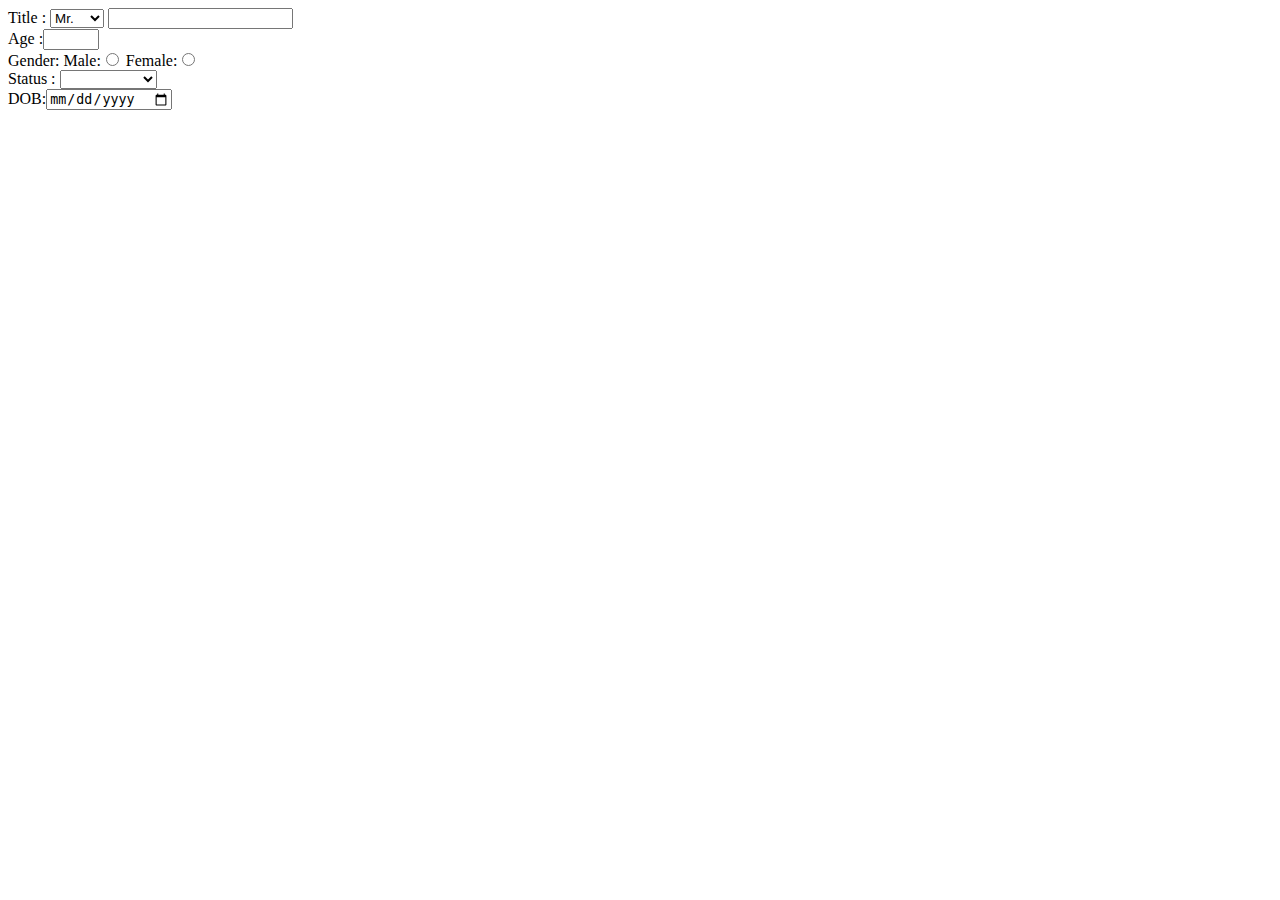
<file: Assignment/Assignment1a.html>
<!DOCTYPE html>
<html>
	<head>
		<style>
			
		</style>
		
	</head>
	<body>
		<form>
			Title :
			<select>
				<option>Mr.</option>
				<option>Mrs.</option>
				<option>Miss.</option>
				<option>Dr.</option>
			</select>
			<input type="text">
			<br/>
			Age :<input type ="number"  min=20 max=45>
			
			<br/>
			Gender:
			Male:<input type="radio" name="gender">
			Female:<input type="radio" name="gender">
			<br/>
			
	
			Status :
			<select>
				<option>
					<option>Employee</option>
					<option>Unemployed</option>
					<option>Student</option>
				</option>

			</select>
			<br/>
			DOB:<input type="date">
			

		
		</form>
	</body>
</html>
</file>
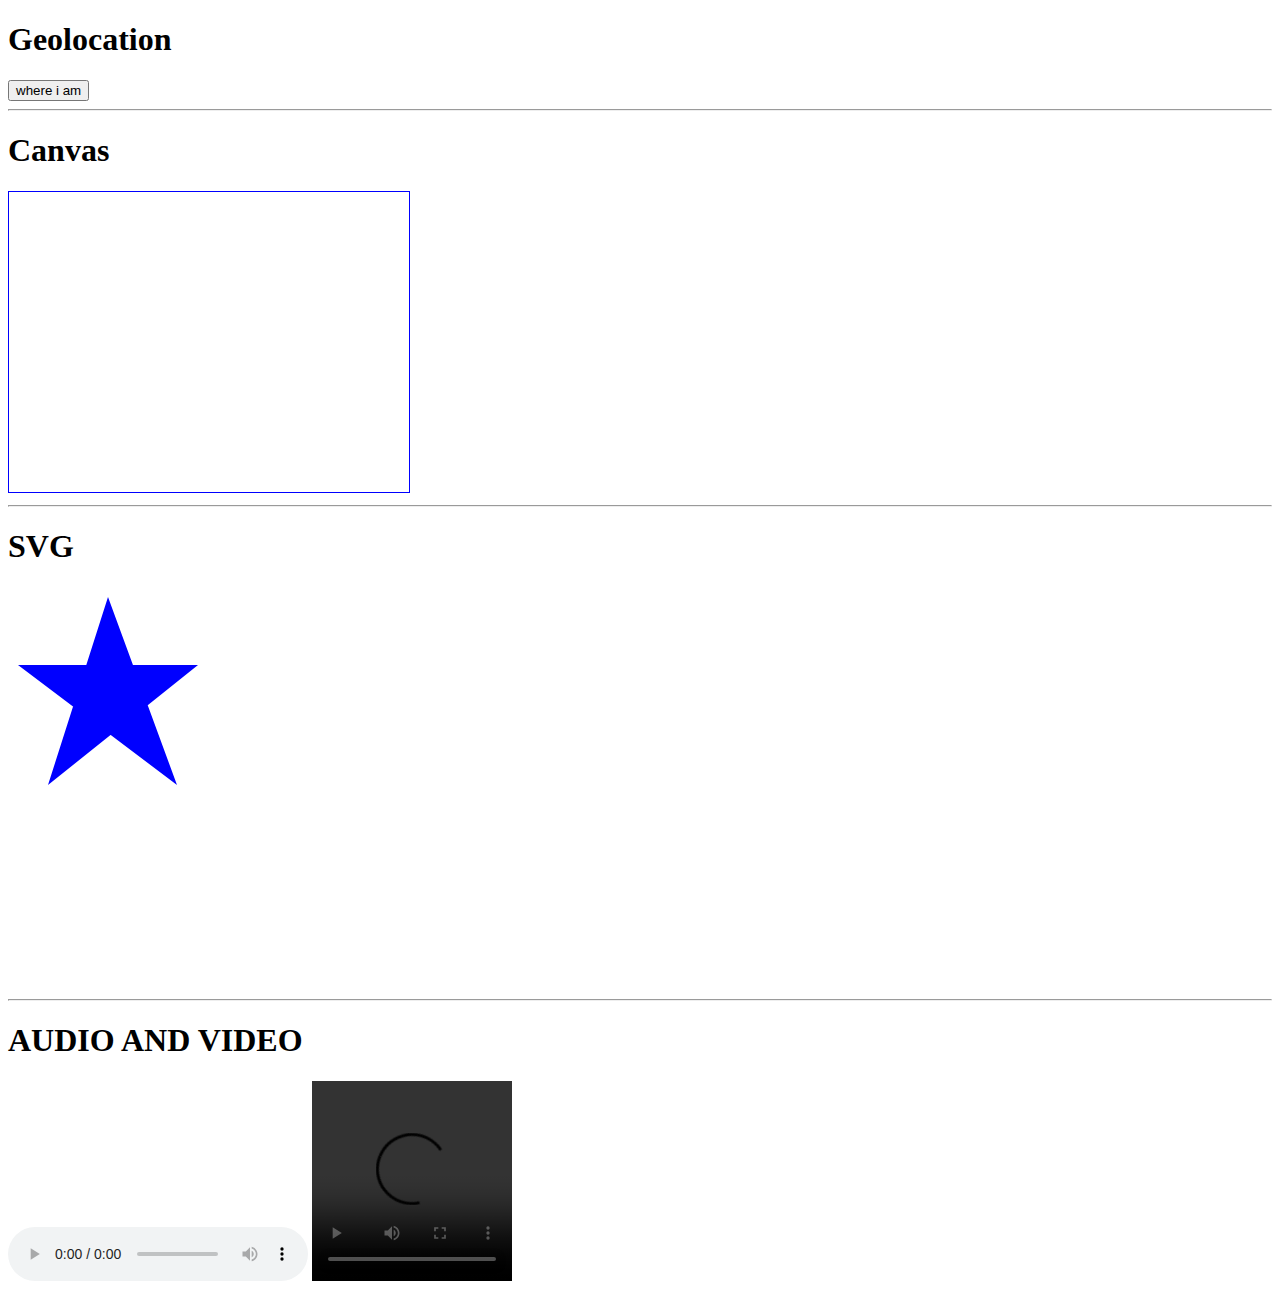
<file: Assignment/Assignment1b.html>
<!DOCTYPE html>
<html>
    <head>
        <meta charset="utfr-8">
        <title> assign 1 q2 </title>

    </head>
    <body>
        <h1>Geolocation </h1>
        <button onclick="geoLocation()">where i am</button>
        <br />
        <label id="pos"></label>
        <hr />
        <h1> Canvas</h1>
        <canvas
        id="mycanvas" style="width: 400px; height: 300px; border: 1px solid blue"></canvas>
        <script>
            var x= document.getElementById("location");
            var pos = document.getElementById("pos");


            function geoLocation(){
                if(navigator.geolocation){
                    navigator.geolocation.getCurrentPosition(showPosition);
                }
                else{
                    alert("Geolocation is not supporting ");
                }
                }
            function showPosition(position){
                pos.innerText = "your current location is "+"latitude :"+position.coords.latitude +"longitude :"+position.coords.longitude;

            }
            var canvas = document.getElementById("canvas");
            var context = document.getElementById("2d");

            make_base();

            function make_base(){
                base_image = new Image();
                base_image.src = "Z:\assignment 1\Screenshot 2024-08-13 115951.png";
                base_image.onload = function(){
                    context.drawImage(base_image,0 , 0);
                
                }
            }

        </script>
        <hr>
        <h1>SVG</h1>
     <!--  <svg width="400" height="100">
            <circle cx="50" cy="50" r="30" fill="red"/>
            
        </svg>
        <svg width="400" height="100">
            <rect  height="100" width="200" x="10" y="10" rx="10" fill="green"/>
            
        </svg>--> 
        <svg width="400" height="400">
            <polygon points="100,10,40,198,190,78,10,78,169,198" fill="blue" style="fill: line; stroke-width:5"/>
            
        </svg> 
        <hr>
        <h1> AUDIO AND VIDEO </h1>
        <audio controls>
            <source src="#" type="audio/mp3">
        </audio>
<video controls width="200" height="200">
    <source src="Z:\assignment 1\Recording 2024-08-13 120611.mp4" type="video/mp4">
</video>
    </body>
</html>
</file>
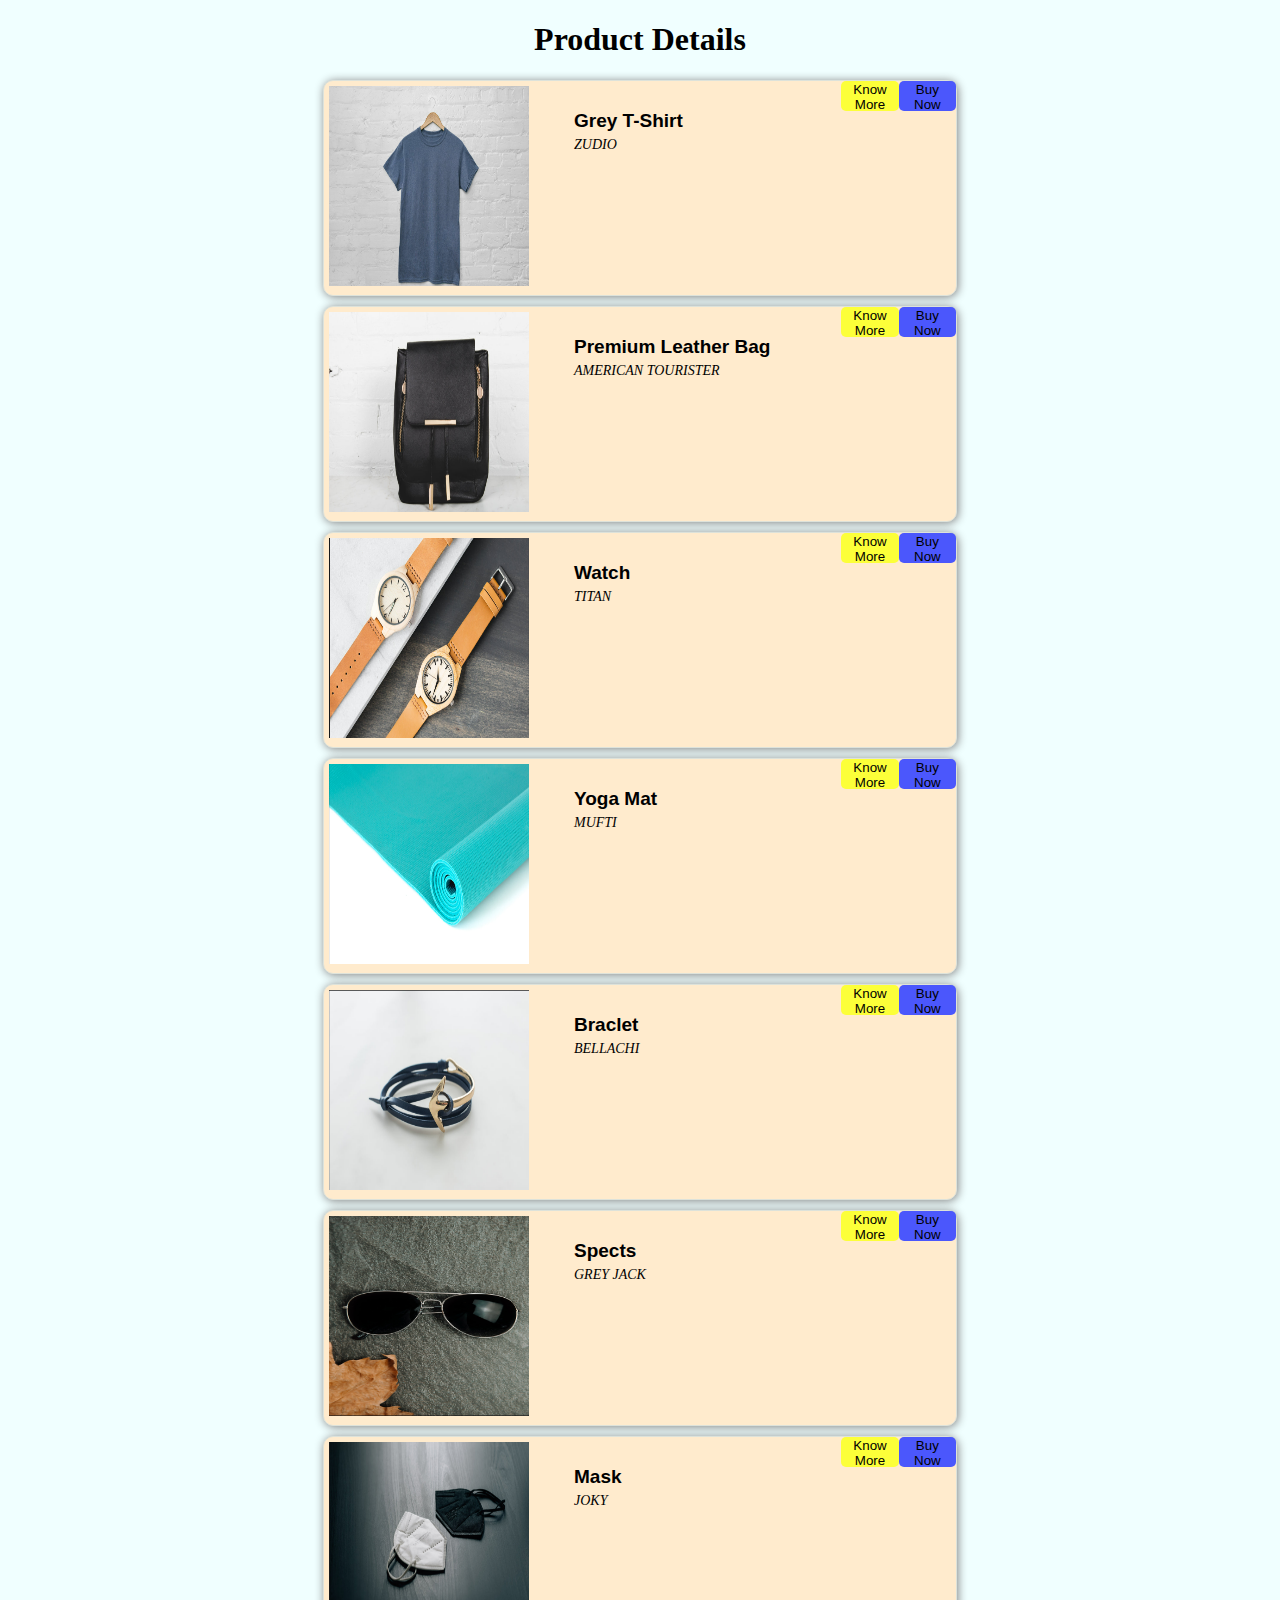
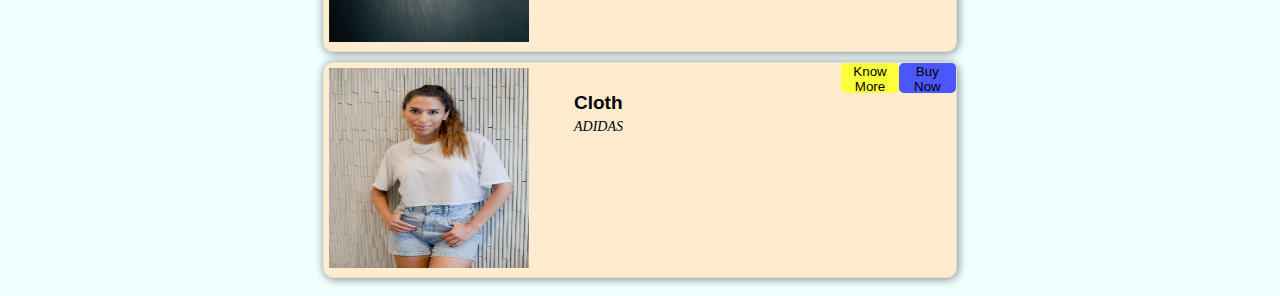
<file: Assignment/CSS ASSINGMENTS/1.1 CSSQ1.html>
<!DOCTYPE html>
<html lang="en">
<head>
    <meta charset="UTF-8">
    <meta name="viewport" content="width=device-width, initial-scale=1.0">
    <title>Document</title>
    <style>
        body{
            background-color: azure;
        }
        h1{
            text-align: center;
        }
        .container{
            display: flex;
            flex-direction: column;
            justify-content: center;
            align-items: center;
            
        }
        .product {
            display: flex;
            border: 1px solid rgb(221, 226, 218);
            align-items: flex-start;
            justify-content: center;
            margin-bottom: 10px;
            width: 50%;
            border-radius: 10px;
            box-shadow: 1px 1px 10px gray;
            background-color: blanchedalmond;
            


        }
        button{
            cursor: pointer;
            width: 100px;
            height: 30px;
            color:black;
            background-color: rgba(252, 255, 51, 0.959);
            border: 0px;
            border-radius: 5px;
        }
        button:hover{
            background-color: rgba(228, 190, 23, 0.959);
            transition: 0.5s;
        }
        .buy-btn{
            background-color: rgb(75, 87, 252)
        }
        .buy-btn:hover{
            background-color:rgb(50, 50, 255) ;
        }
        .product-des{
            padding: 10px;
            overflow: auto;
            width: 500px;
            margin-left: 10px;
        }
        .product-des-head{
            font-weight: 400;
        }
        .product-name{
            font-weight: 600;
            font-size: 19px;
            font-family: Arial, Helvetica, sans-serif;
            margin-bottom: 5px;
        }
        .product-brand{
            font-style: italic;
            font-size: 14px;
            margin-top: 0px;
        }
        
        .product-img{
            margin: 5px;
        }
        .product-img img{
            width: 200px;
            height: 200px;
            margin-right: 20px;
        }
        .product:hover{
            box-shadow: 5px 5px 10px gray;
            transition: 1s;
        }
        span{
            font-weight: bold;
        }
        @media only screen and (max-width: 600px) {
        .product {
          width: 100%;
          align-items: center;
        }
        }
        @media only screen and (max-width: 800px) {
            .product {
            width: 100%;
            }
        }
    </style>
</head>
<body>
    <h1>Product Details</h1>
    <div class="container">
        <div class="product">

            <div class="product-img">
                <img src="Screenshot (1).png" alt="product image"  />
            </div>
            <div class="product-des">
                <p class="product-name">Grey T-Shirt</p>
                <p class="product-brand">ZUDIO</p>

            </div>
            <button onclick="addDetails(this)" id="p1">Know More</button>
            <button class="buy-btn">Buy Now</button>

            <p id="p1-details"></p>
        </div>
    </div>

    <div class="container">
        <div class="product">
            <div class="product-img">
                <img src="bag.png" alt="product image">
            </div>
            <div class="product-des">
                <p class="product-name">Premium Leather Bag</p>
                <p class="product-brand">AMERICAN TOURISTER</p>
             </div>
             <button onclick="addDetails(this)" id="p2">Know More</button>
             <button  class="buy-btn">Buy Now</button>

             <p id="p2-details"></p>
        </div>
    </div>
    <div class="container">
        <div class="product">
            <div class="product-img">
                <img src="Screenshot (3).png" alt="product img">
            </div>
            <div class="product-des">
                <p class="product-name">Watch</p>
                <p class="product-brand">TITAN</p>
            </div>
            <button onclick="addDetails(this)" id="p3">Know More</button>
            <button class="buy-btn">Buy Now</button>

            <p id="p3-details"></p>
        </div>

    </div>

    <div class="container">
        <div class="product">
            <div class="product-img">
                <img src="Screenshot (4).png" alt="product img">
            </div>
            <div class="product-des">
                <p class="product-name">Yoga Mat</p>
                <p class="product-brand">MUFTI</p>
            </div>
            <button onclick="addDetails(this)" id="p4">Know More</button>
            <button class="buy-btn">Buy Now</button>

            <p id="p4-details"></p>
        </div>

    </div>
    <div class="container">
        <div class="product">
            <div class="product-img">
                <img src="Screenshot (5).png" alt="product img">
            </div>
            <div class="product-des">
                <p class="product-name">Braclet</p>
                <p class="product-brand"> BELLACHI</p>
            </div>
            <button onclick="addDetails(this)" id="p5">Know More</button>
            <button class="buy-btn">Buy Now</button>

            <p id="p5-details"></p>
        </div>

    </div>
    <div class="container">
        <div class="product">
            <div class="product-img">
                <img src="Screenshot (6).png" alt="product img">
            </div>
            <div class="product-des">
                <p class="product-name">Spects</p>
                <p class="product-brand">GREY JACK</p>
            </div>
            <button onclick="addDetails(this)" id="p6">Know More</button>
            <button class="buy-btn">Buy Now</button>

            <p id="p6-details"></p>
        </div>
        
       

    </div>
    <div class="container">
        <div class="product">
            <div class="product-img">
                <img src="Screenshot (7).png" alt="product img">
            </div>
            <div class="product-des">
                <p class="product-name">Mask</p>
                <p class="product-brand">JOKY</p>
            </div>
            <button onclick="addDetails(this)" id="p7">Know More</button>
            <button class="buy-btn">Buy Now</button>

            <p id="p7-details"></p>
        </div>

    </div>
    <div class="container">
        <div class="product">
            <div class="product-img">
                <img src="Screenshot (8).png" alt="product img">
            </div>
            <div class="product-des">
                <p class="product-name">Cloth</p>
                <p class="product-brand">ADIDAS</p>
            </div>
            <button onclick="addDetails(this)" id="p8">Know More</button>
            <button class="buy-btn">Buy Now</button>

            <p id="p8-details"></p>
        </div>

    </div>
    <script>
        var list = {
            p1:{
            Description:"Rock the latest in casual style with Zudio’s trendy T-shirt collection. Designed for comfort and flair, these tees feature modern prints and a perfect fit to keep you looking sharp and feeling great all day  Elevate your everyday wardrobe with Zudio—where fashion meets affordability.",
                Price: "$99.99",
                Availability: "In stock",
            },
        
            p2: {
            Description:"Elevate your travel game with the American Tourister Premium Leather Bag. Crafted from high-quality, durable leather, this sleek and sophisticated bag combines timeless style with functionality. Featuring spacious compartments, ergonomic handles, and a chic design, it’s perfect for both business and leisure. Experience luxury and convenience on the go with American Tourister’s premium craftsmanship.",
            Price: "$49.99",
            Availability: "In stock",
            },
            p3: {
            Description:"Discover timeless elegance with the Titan Watch collection. Renowned for its precision and craftsmanship, each Titan timepiece blends classic design with modern sophistication. Whether you’re looking for a versatile daily accessory or a statement piece, Titan watches offer unparalleled style and reliability. Elevate your wristwear with the perfect fusion of form and function from Titan.",
            Price: "$129.99",
            Availability: "In stock",
            },
            p4: {
            Description:"Transform your practice with the Mufti Yoga Mat, designed for ultimate comfort and support. Crafted with high-density foam and a non-slip surface, this mat provides superior cushioning and stability for all your yoga and fitness routines. Its durable, eco-friendly materials ensure longevity and ease of use, while the sleek design adds a touch of style to your workout space. Elevate your practice with Mufti—where comfort meets performance.",
            Price: "$29.99",
            Availability: "Out of stock",
            },
            p5: {
            Description:"Add a touch of elegance to your look with the Bellachi Bracelet. Exquisitely crafted, this bracelet features intricate detailing and a refined design that effortlessly complements any outfit. Made with premium materials and a perfect blend of style and sophistication, the Bellachi Bracelet is your ideal accessory for both everyday wear and special occasions. Elevate your accessory game with Bellachi's timeless charm.",
            Price: "$39.99",
            Availability: "In stock",
            },
            p6: {
            Description:"Step up your eyewear game with Grey Jack Spectacles. Combining cutting-edge style with exceptional clarity, these glasses feature a sleek, modern design and high-quality lenses to enhance your vision and complement your look. Crafted with durability and comfort in mind, Grey Jack Spectacles are perfect for everyday wear, offering both sophistication and functionality. See the world with confidence and style in Grey Jack.",
            Price: "$79.99",
            Availability: "In stock",
            },
            p7: {
            Description:"Stay protected in style with the Joky Mask. Designed for both comfort and effectiveness, this mask features a high-quality fabric that ensures a snug fit and breathable wear. With its sleek design and adjustable straps, the Joky Mask combines functionality with a touch of modern flair, making it a practical choice for daily use. Breathe easy and look sharp with Joky.",
            Price: "$89.99",
            Availability: "In stock",
            },
            p8: {
            Description:"Experience premium comfort and style with Adidas clothing. Crafted from high-performance fabrics, Adidas apparel offers a perfect blend of durability, breathability, and modern design. Whether you're hitting the gym or lounging on the weekend, Adidas ensures you stay active and fashionable. Elevate your wardrobe with the iconic blend of innovation and classic style that only Adidas can deliver.",
            Price: "$89.99",
            Availability: "In stock",
            },
            
        };
        function getDescriptionInList(str){
        var arr = str.split(".");
        var li = "<ul>";
        for(let i = 0; i<arr.length-1;i++){
            li+="<li>" + arr[i] +"</li>";
        }
        li+="</ul>";
        return li;
      }
      function addDetails(event) {
        var id = event.id;
        for (let i = 1; i <= Object.keys(list).length; i++) {
          var element = document.getElementById(id + "-details");
          if (id == "p" + i) {
            if (element.innerText.length == 0) {

              element.innerHTML += getDescriptionInList( list[id]["Description"]) +"<br>";
              element.innerHTML += "<span>Price :</span>" + list[id]["Price"] +"<br>";
              element.innerHTML += "<span>Availability Status :</span>" + list[id]["Availability"];
              event.innerText = "Show Less";
            }
            else{
                element.innerHTML="";
                event.innerText = "Show More"
            }
          }
        }
      }
    </script>

</body>
</html>
</file>
